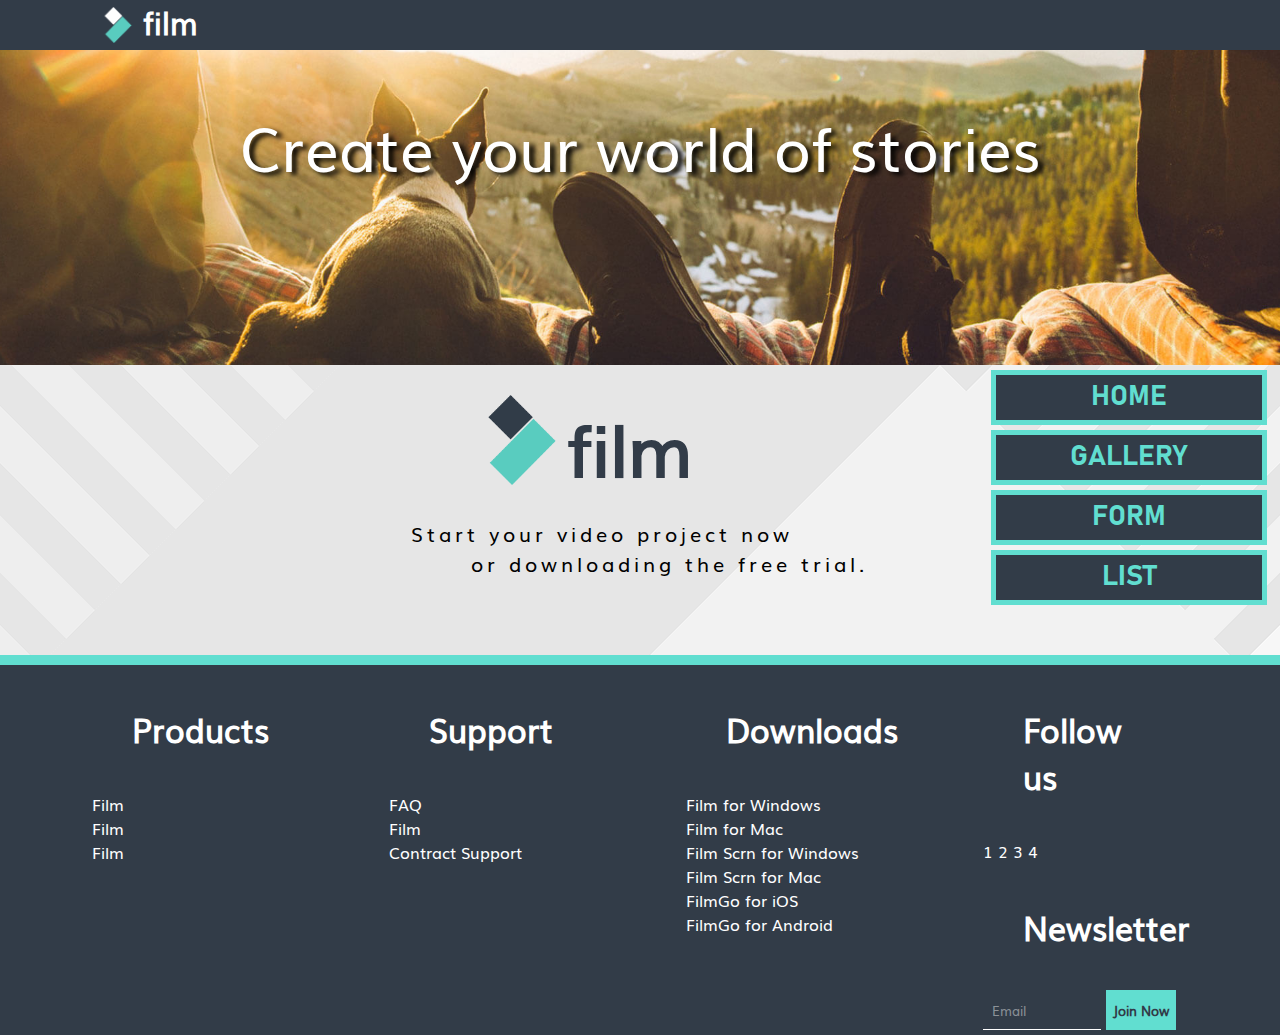
<file: index.html>
<!DOCTYPE html>
<html lang="pl">
<head>
    <meta charset="UTF-8">
    <meta name="viewport" content="width=device-width, initial-scale=1.0">
    <title>AK | FILM </title>
    <meta name="author" content="Meg Paskowski 4i"/>
    <meta name="descryption" content="Start your video project now or downloading the free trial" />
    <link rel="stylesheet" href="style.css"/>
    <link rel="shortcut icon" href="IMG/favicon.ico" type="image/x-icon"/>
</head>
<body>
    <header>
        <div id="top">
            <img src="IMG/logo1.png" alt="logo">
            <p>film</p>
        </div>
        <div id="bottom">
            <p>Create your world of stories</p>
        </div>
    </header>
    <main>
        <div id="container">
            <div class="con">
                <div class="bigLogo">
                    <img src="IMG/logo2.png" alt="logo">
                    <p>film</p>
                </div>
                <div class="left">
                    <p>
                        Start your video project now
                    </p>
                    <p class="space">
                        or downloading the free trial.
                    </p>
                </div>
            </div>
            <nav>
                <ul>
                    <li><a href="index.html">HOME</a></li>
                    <li><a href="gallery.html">GALLERY</a></li>
                    <li><a href="form.html">FORM</a></li>
                    <li><a href="list.html">LIST</a></li>
                  </ul>
            </nav>
            <div class="clear"></div>
        </div>
    </main>
    <footer>
        <section>
            <h1>Products</h1>
            <ul>
                <li>Film</li>
                <li>Film</li>
                <li>Film</li>
            </ul>
        </section>
        <section>
            <h1>Support</h1>
            <ul>
                <li>FAQ</li>
                <li>Film </li>
                <li>Contract Support</li>
            </ul>
        </section>
        <section>
            <h1>Downloads</h1>
            <ul>
                <li>Film for Windows</li>
                <li>Film for Mac</li>
                <li>Film Scrn for Windows</li>
                <li>Film Scrn for Mac</li>
                <li>FilmGo for iOS</li>
                <li>FilmGo for Android</li>
            </ul>
        </section>
        <section>
            <h1>Follow us</h1>
            <ul class="socialMedia">
                <li>1</li>
                <li>2</li>
                <li>3</li>
                <li>4</li>
            </ul>
            <h1>Newsletter</h1>
            <form method="GET" class="stopka">
                <input type="email" name="email" placeholder="Email" required/>
                <button type="submit">Join Now</button>
            </form>
        </section>
        <div class="clear"></div>
    </footer>
</body>
</html>
</file>
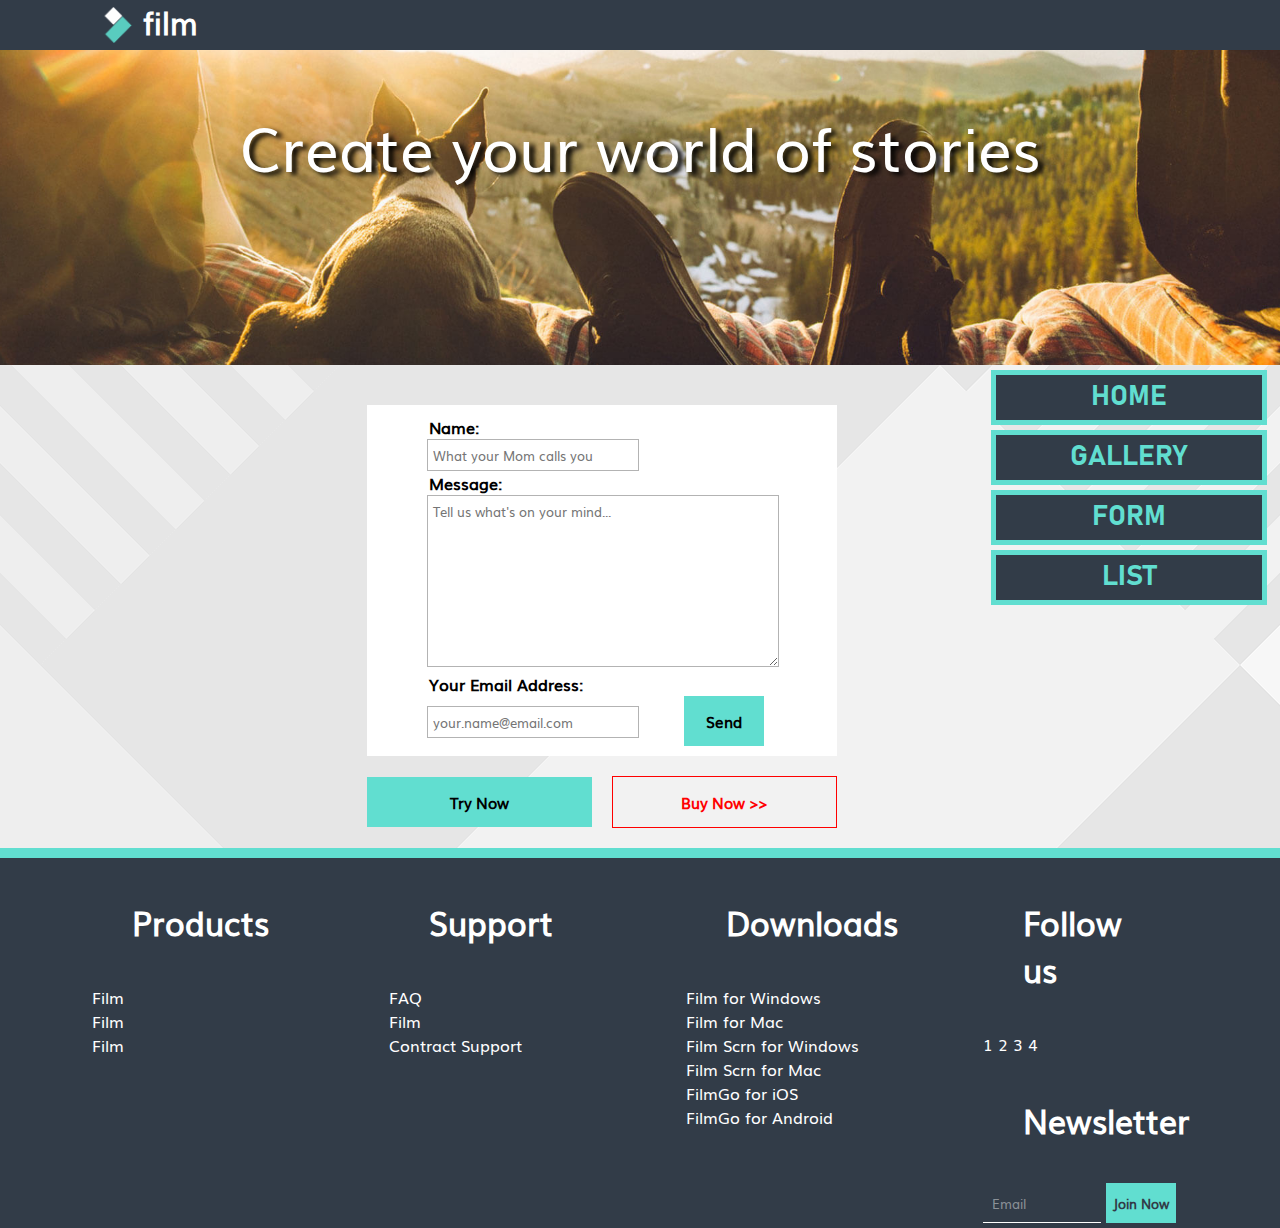
<file: form.html>
<!DOCTYPE html>
<html lang="pl">
<head>
    <meta charset="UTF-8">
    <meta name="viewport" content="width=device-width, initial-scale=1.0">
    <title>AK | FILM </title>
    <meta name="author" content="Meg Paskowski 4i"/>
    <meta name="descryption" content="Start your video project now or downloading the free trial" />
    <link rel="stylesheet" href="style.css"/>
    <link rel="shortcut icon" href="IMG/favicon.ico" type="image/x-icon"/>
</head>
<body>
    <header>
        <div id="top">
            <img src="IMG/logo1.png" alt="logo">
            <p>film</p>
        </div>
        <div id="bottom">
            <p>Create your world of stories</p>
        </div>
    </header>
    <main>
        <div id="container">
            <div class="con">
                    <form method="GET" id="formularz">
                        <label>Name:</label><br>
                        <input type="text" id="name" name="name" placeholder="What your Mom calls you" required/><br>
                        <label>Message:</label><br>
                        <textarea id="message" name="message" cols="20" rows="8"  placeholder="Tell us what's on your mind..." required></textarea><br>
                        <label>Your Email Address:</label><br>
                        <input type="email" id="email" name="email" placeholder="your.name@email.com" required/>
                        <button class="przycisk1" type="submit">Send</button>
                        </form>   
                    <button type="button" class="przycisk1">Try Now</button>
                    <button type="button" class="przycisk2">Buy Now >></button>
            </div>
            <nav>
                <ul>
                    <li><a href="index.html">HOME</a></li>
                    <li><a href="gallery.html">GALLERY</a></li>
                    <li><a href="form.html">FORM</a></li>
                    <li><a href="list.html">LIST</a></li>
                  </ul>
            </nav>
            <div class="clear"></div>
        </div>
    </main>
    <footer>
        <section>
            <h1>Products</h1>
            <ul>
                <li>Film</li>
                <li>Film</li>
                <li>Film</li>
            </ul>
        </section>
        <section>
            <h1>Support</h1>
            <ul>
                <li>FAQ</li>
                <li>Film </li>
                <li>Contract Support</li>
            </ul>
        </section>
        <section>
            <h1>Downloads</h1>
            <ul>
                <li>Film for Windows</li>
                <li>Film for Mac</li>
                <li>Film Scrn for Windows</li>
                <li>Film Scrn for Mac</li>
                <li>FilmGo for iOS</li>
                <li>FilmGo for Android</li>
            </ul>
        </section>
        <section>
            <h1>Follow us</h1>
            <ul class="socialMedia">
                <li>1</li>
                <li>2</li>
                <li>3</li>
                <li>4</li>
            </ul>
            <h1>Newsletter</h1>
            <form method="GET" class="stopka">
                <input type="email" name="email" placeholder="Email" required/>
                <button type="submit">Join Now</button>
            </form>
        </section>
        <div class="clear"></div>
    </footer>
</body>
</html>
</file>
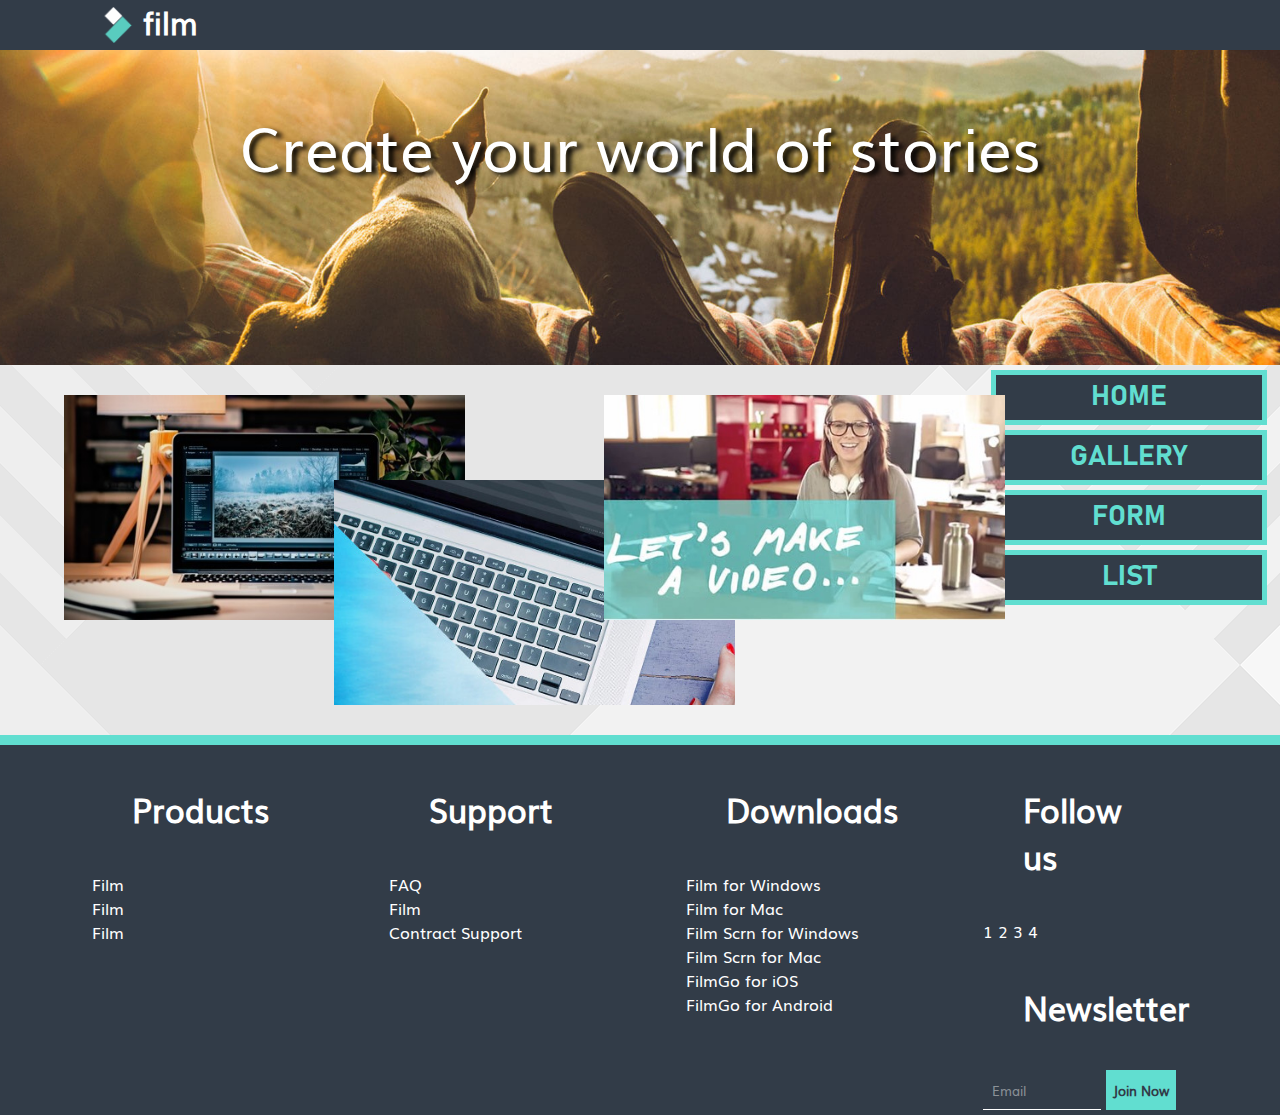
<file: gallery.html>
<!DOCTYPE html>
<html lang="pl">
<head>
    <meta charset="UTF-8">
    <meta name="viewport" content="width=device-width, initial-scale=1.0">
    <title>AK | FILM </title>
    <meta name="author" content="Meg Paskowski 4i"/>
    <meta name="descryption" content="Start your video project now or downloading the free trial" />
    <link rel="stylesheet" href="style.css"/>
    <link rel="shortcut icon" href="IMG/favicon.ico" type="image/x-icon"/>
</head>
<body>
    <header>
        <div id="top">
            <img src="IMG/logo1.png" alt="logo">
            <p>film</p>
        </div>
        <div id="bottom">
            <p>Create your world of stories</p>
        </div>
    </header>
    <main>
        <div id="container">
            <div class="con heighter">
              <img id="one" class="images" src="IMG/1.jpg" alt="zdjecie1">
              <img id="two" class="images" src="IMG/2.jpg" alt="zdjecie2">
              <img id="tree" class="images" src="IMG/3.jpg" alt="zdjecie3">
            </div>
            <nav>
                <ul>
                    <li><a href="index.html">HOME</a></li>
                    <li><a href="gallery.html">GALLERY</a></li>
                    <li><a href="form.html">FORM</a></li>
                    <li><a href="list.html">LIST</a></li>
                  </ul>
            </nav>
            <div class="clear"></div>
        </div>
    </main>
    <footer>
        <section>
            <h1>Products</h1>
            <ul>
                <li>Film</li>
                <li>Film</li>
                <li>Film</li>
            </ul>
        </section>
        <section>
            <h1>Support</h1>
            <ul>
                <li>FAQ</li>
                <li>Film </li>
                <li>Contract Support</li>
            </ul>
        </section>
        <section>
            <h1>Downloads</h1>
            <ul>
                <li>Film for Windows</li>
                <li>Film for Mac</li>
                <li>Film Scrn for Windows</li>
                <li>Film Scrn for Mac</li>
                <li>FilmGo for iOS</li>
                <li>FilmGo for Android</li>
            </ul>
        </section>
        <section>
            <h1>Follow us</h1>
            <ul class="socialMedia">
                <li>1</li>
                <li>2</li>
                <li>3</li>
                <li>4</li>
            </ul>
            <h1>Newsletter</h1>
            <form method="GET" class="stopka">
                <input type="email" name="email" placeholder="Email" required/>
                <button type="submit">Join Now</button>
            </form>
        </section>
        <div class="clear"></div>
    </footer>
</body>
</html>
</file>
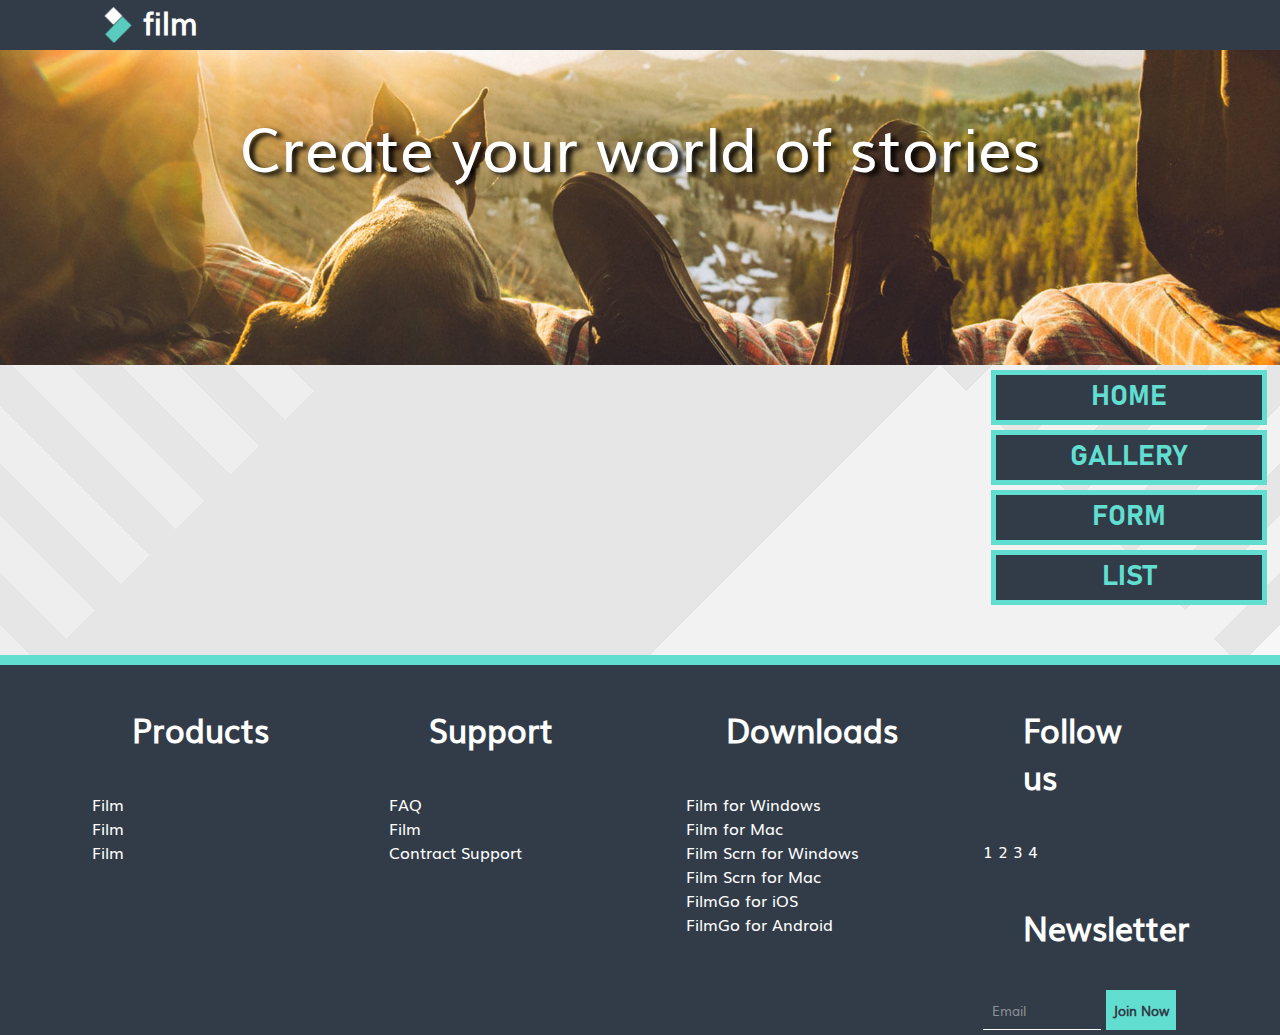
<file: list.html>
<!DOCTYPE html>
<html lang="pl">
<head>
    <meta charset="UTF-8">
    <meta name="viewport" content="width=device-width, initial-scale=1.0">
    <title>AK | FILM </title>
    <meta name="author" content="Meg Paskowski 4i"/>
    <meta name="descryption" content="Start your video project now or downloading the free trial" />
    <link rel="stylesheet" href="style.css"/>
    <link rel="shortcut icon" href="IMG/favicon.ico" type="image/x-icon"/>
</head>
<body>
    <header>
        <div id="top">
            <img src="IMG/logo1.png" alt="logo"> 
            <p>film</p>
        </div>
        <div id="bottom">
            <p>Create your world of stories</p>
        </div>
    </header>
    <main>
        <div id="container">
            <div class="con">
              
            </div>
            <nav>
                <ul>
                    <li><a href="index.html">HOME</a></li>
                    <li><a href="gallery.html">GALLERY</a></li>
                    <li><a href="form.html">FORM</a></li>
                    <li><a href="list.html">LIST</a></li>
                  </ul>
            </nav>
            <div class="clear"></div>
        </div>
    </main>
    <footer>
        <section>
            <h1>Products</h1>
            <ul>
                <li>Film</li>
                <li>Film</li>
                <li>Film</li>
            </ul>
        </section>
        <section>
            <h1>Support</h1>
            <ul>
                <li>FAQ</li>
                <li>Film </li>
                <li>Contract Support</li>
            </ul>
        </section>
        <section>
            <h1>Downloads</h1>
            <ul>
                <li>Film for Windows</li>
                <li>Film for Mac</li>
                <li>Film Scrn for Windows</li>
                <li>Film Scrn for Mac</li>
                <li>FilmGo for iOS</li>
                <li>FilmGo for Android</li>
            </ul>
        </section>
        <section>
            <h1>Follow us</h1>
            <ul class="socialMedia">
                <li>1</li>
                <li>2</li>
                <li>3</li>
                <li>4</li>
            </ul>
            <h1>Newsletter</h1>
            <form method="GET" class="stopka">
                <input type="email" name="email" placeholder="Email" required/>
                <button type="submit">Join Now</button>
            </form>
        </section>
        <div class="clear"></div>
    </footer>
</body>
</html>
</file>
<file: style.css>
*{
    margin: 0;
    padding: 0;
}

@font-face{
    font-family: Muli;
    src: url("FONTS/Muli.ttf");
}

@font-face{
    font-family: BAHNSCHRIFT;
    src: url("FONTS/BAHNSCHRIFT4.TTF");
}

body{
    font-family: Muli;
}

#top{
    background-color: #323c48;
    color: white;
    height: 50px;
    width: 100%;
}

#top > img{
    height: auto;
    width: 36px;
    float: left;
    margin: 7px 7px 0 100px;
}

#top p{
    float: left;
    font-weight: bold;
    font-size: 30px;
}

#bottom{
    background-image: url("IMG/bg2.jpg");
    background-repeat: no-repeat;
    background-position: top ;
    background-size: cover;
    width: 100%;
    color: white;
    min-height: 35vh;
}

#bottom p{
    padding-top: 4vw;
    text-align: center;
    font-size: 60px;
    text-shadow: 5px 3px 5px black;
}

#container{
    width: 100%;
    height: auto;
    padding-bottom: 20px;
    background-image: url("IMG/bg2.png");
    background-repeat: no-repeat;
    background-position-x: center;
    border-bottom: solid 10px #61ded0;
}

.con{
    width: 60%;
    float: left;
    padding-left: 17%;
    min-height: 30vh;
    text-align: center;
}

.con .left > p{
    font-size: 20px;
    letter-spacing: 4px;
}

.bigLogo > img{
    height: 90px;
    width: auto;
    display: block;
    float: left;
}

.bigLogo p{
    font-size: 70px;
    float: left;
    color: #323c48;
    font-weight: bold;
}

.bigLogo{
    margin: 30px auto;
    width: 250px;
    height: auto;
}

.left{
    width: 100%;
    height: auto;
    float: left;
    margin-top: 20px;
}

.con .space{
    margin-left: 15vh;
}

nav{
    float: left;
    width: 20%;
    font-family: BAHNSCHRIFT;
    text-align: center;
}

nav li > a{
    color: #61ded0;
    font-weight: bold;
    text-decoration: none;
    font-size: 28px;
    width: 100%;
    height: 125%;
    display: block;
}

nav li > a:hover {
    color: #323c48;
}

nav li{
    width: 100%;
    height: 35px;
    padding: 5px;
    background-color: #323c48;
    border: solid 5px #61ded0;
    margin: 5px;
}

nav li:hover{
    background-color: #61ded0;
    border: solid 5px #323c48;
}

nav ul{
    list-style-type: none;
}

footer{
    width: 100%;
    min-height: 350px;
    background-color: #323c48;
    color: white;
}

footer section{
    width: 16%;
    margin-left: 7.2%;
    height: auto;
    color: white;
    float: left;
}

section > h1{
    margin: 40px;
}

section > ul{
    list-style-type: none;
}

.socialMedia{
    display: block;
	list-style: none;
	margin: 0;
	padding: 0;
}

.socialMedia  li{
    display: inline;
}

.stopka > input{
    padding: 9px;
    width: 100px;
    border: none;
    margin-bottom: 5px;
    border-bottom: solid 1px white;
    color: white;
    background-color: transparent;
}

.stopka > button{
    padding: 10px 7px;
    border: none;
    color: #323c48;
    font-weight: bold;
    background-color: #61ded0;
}

.stopka > input:-moz-placeholder {color: rgba(255, 255, 255, 0.445)}
.stopka > input::-webkit-input-placeholder {color:rgba(255, 255, 255, 0.445)}

#formularz{
    margin: 0 auto;
    width: 400px;
    height: auto;
    background-color: white;
    padding: 10px;
    padding-left: 60px;
    margin-top: 40px;
    text-align: left;
    margin-bottom: 20px;
}

#formularz label{
    font-weight: bold;
    margin: 2px;
}

#formularz input{
    border: 1px solid rgb(179, 179, 179);
    width: 200px;
    padding: 5px;
}

#formularz textarea{
    border: 1px solid rgb(179, 179, 179);
    font-family: Muli;
    width: 340px;
    padding: 5px;
}

#formularz button{
    margin-left: 40px;
    width: 80px;
}

input{
    font-family: Muli;
}

.przycisk1{
    border: none;
    background-color: #61ded0;
    font-weight: bold;
    font-size: 15px;
    padding: 14px;
    width: 225px;
}

.przycisk2{
    border: 1px solid red;
    background-color: transparent;
    font-weight: bold;
    font-size: 15px;
    margin-left: 15px;
    padding: 14px;
    color: red;
    width: 225px;
}

button{
    font-family: Muli;
}

button:hover{
    box-shadow: 3px 3px 8px black;
}

input:focus{
    outline: none;
}

textarea:focus{
    outline: none;
}

.clear{
    clear: both;
}

.images{
    height: 25%;
    min-height: 150px;
    width: auto;
    padding: 30px;
    padding-left: 5%;
    position: absolute;
}

#one{
    left: 0;
}

#two{
    left: 30vh;
    top: 50vh;
}

#tree{
    left: 60vh;
}

.heighter{
    min-height: 25vw;
    padding-bottom: 30px;

}
</file>
